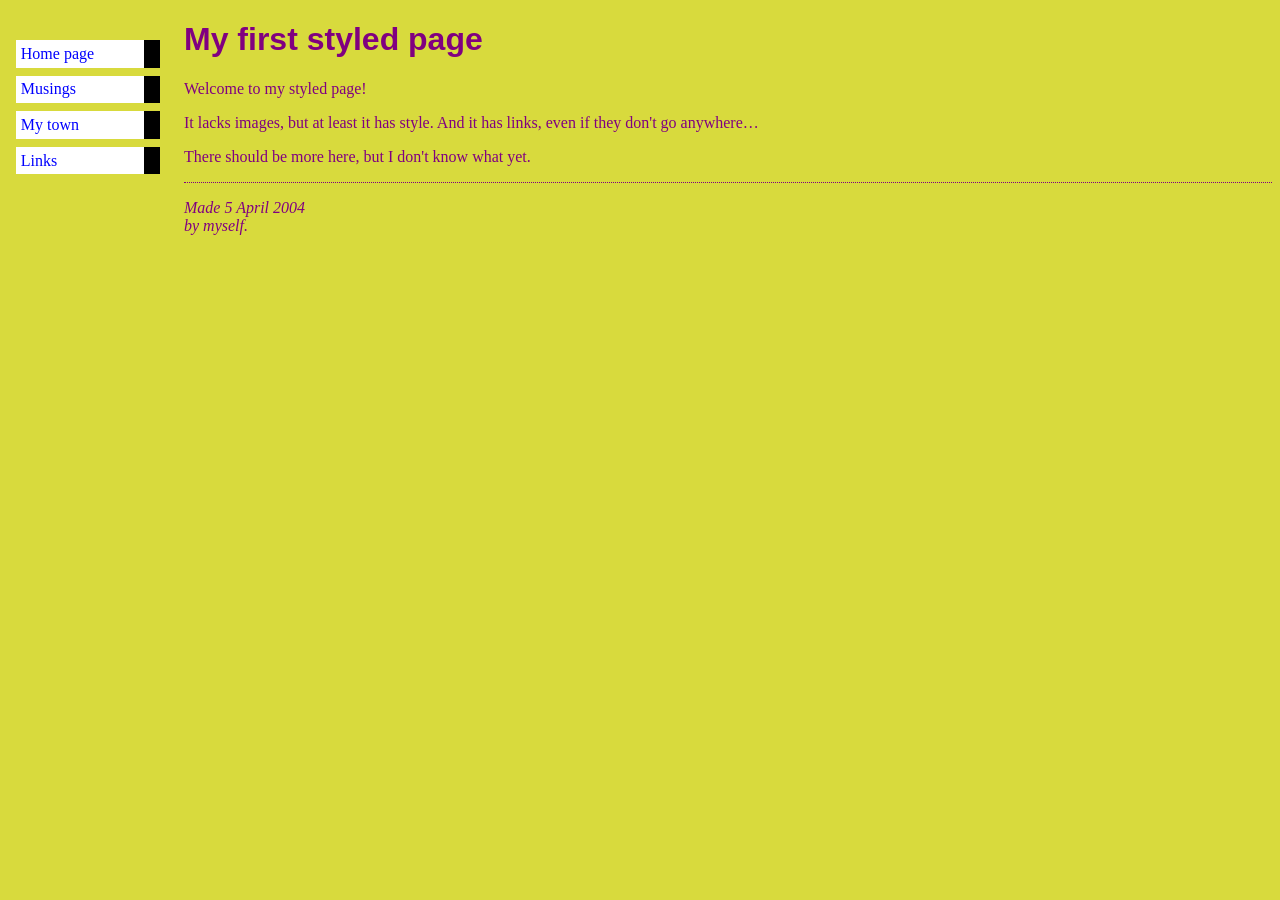
<file: index.html>
<!DOCTYPE html>
<html lang="en" dir="ltr">
  <head>
    <meta charset="utf-8">
    <title>My first styled page</title>
<link rel="stylesheet" href="mystyle.css"
 </head>
 <body>
    <!-- 网站导航菜单 -->
    <ul class="navbar">
      <li><a href="index.html">Home page</a>
      <li><a href="musings.html">Musings</a>
      <li><a href="town.html">My town</a>
      <li><a href="links.html">Links</a>
    </ul>
    <!-- Main content -->
    <h1>My first styled page</h1>

    <p>Welcome to my styled page!

    <p>It lacks images, but at least it has style.
        And it has links, even if they don't go
        anywhere&hellip;

    <p>There should be more here, but I don't know
          what yet.

    <!-- Sign and date the page, it's only polite! -->
    <address>Made 5 April 2004<br>
    by myself.</address>

  </body>
</html>
</file>
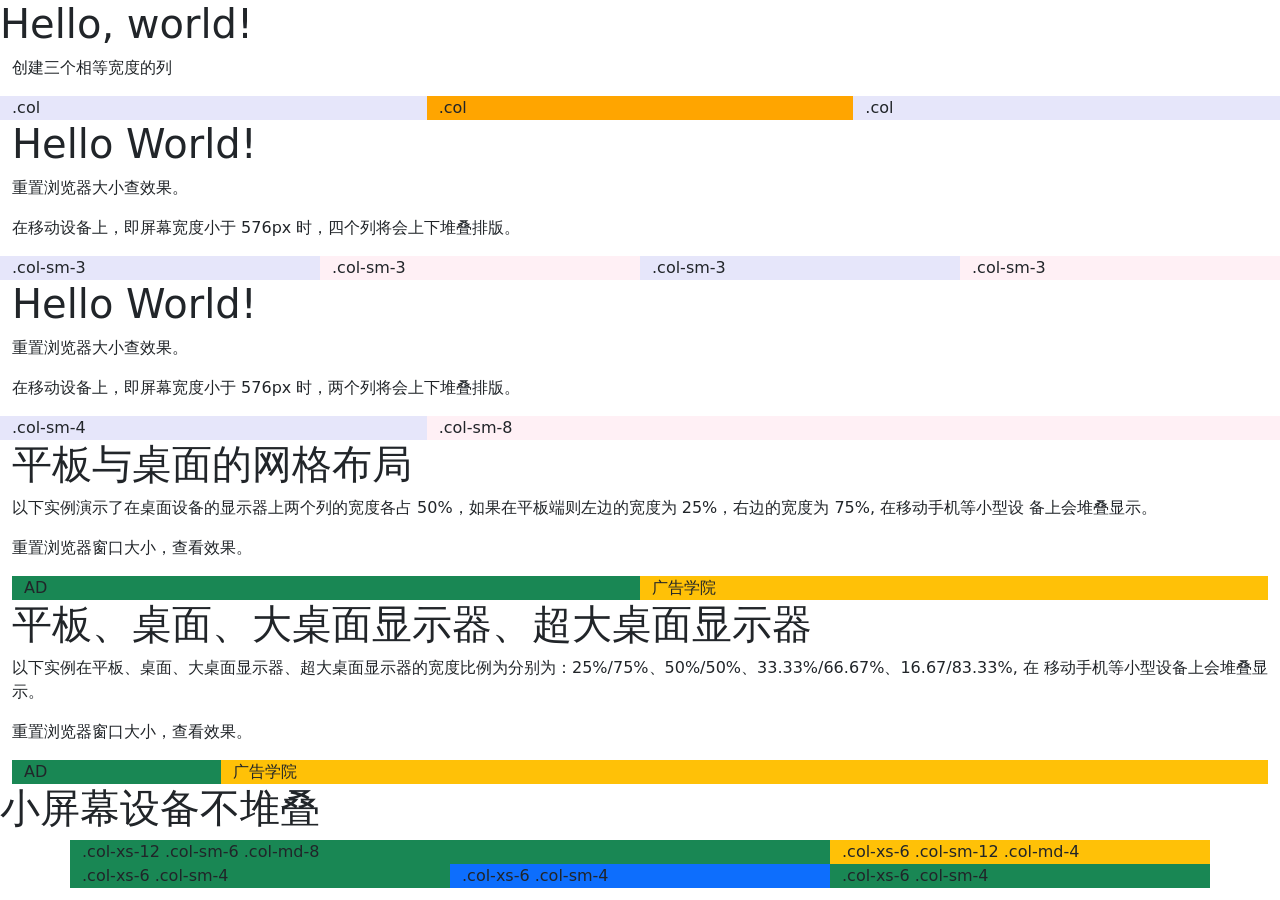
<file: bootstrap.html>
<!doctype html>
<html lang="en">
  <head>
    <meta charset="utf-8">
    <meta name="viewport" content="width=device-width, initial-scale=1">
    <title>Bootstrap demo</title>
    <link href="https://cdn.jsdelivr.net/npm/bootstrap@5.3.3/dist/css/bootstrap.min.css" rel="stylesheet" integrity="sha384-QWTKZyjpPEjISv5WaRU9OFeRpok6YctnYmDr5pNlyT2bRjXh0JMhjY6hW+ALEwIH" crossorigin="anonymous">
  </head>
  <body>
    <h1>Hello, world!</h1>
    <div class="container-fluid">
      <p>创建三个相等宽度的列</p>
      <div class="row">
        <div class="col" style="background-color:lavender;">.col</div>
        <div class="col" style="background-color:orange;">.col</div>
        <div class="col" style="background-color:lavender;">.col</div>

    </div>
      </div>
      <!-- 以下实例演示了如何在平板及更⼤屏幕上创建等宽度的响应式列。在移动设备上，即屏幕宽度⼩于 576px 时，四个列将会上下堆叠排版 -->
      <div class="container-fluid">
        <h1>Hello World!</h1>
        <p>重置浏览器⼤⼩查效果。</p>
        <p> 在移动设备上，即屏幕宽度⼩于 576px 时，四个列将会上下堆叠排版。</p>
        <div class="row">
          <div class="col-sm-3" style="background-color:lavender;">.col-sm-3</div>
          <div class="col-sm-3" style="background-color:lavenderblush;">.col-sm-3</div>
          <div class="col-sm-3" style="background-color:lavender;">.col-sm-3</div>
          <div class="col-sm-3" style="background-color:lavenderblush;">.col-sm-3</div>
        </div>
      </div>
  <!-- 以下实例演示了在平板及更⼤屏幕上创建不等宽度的响应式列。 在移动设备上，即屏幕宽度⼩于 576px 时，两个列将会上下堆叠排版: -->
  <div class="container-fluid">
    <h1>Hello World!</h1>
    <p>重置浏览器⼤⼩查效果。</p>
    <p>在移动设备上，即屏幕宽度⼩于 576px 时，两个列将会上下堆叠排版。</p>
    <div class="row">
      <div class="col-sm-4" style="background-color:lavender;">.col-sm-4</div>
      <div class="col-sm-8" style="background-color:lavenderblush;">.col-sm-8</div>
    </div>
  </div>
<!-- 以下实例演示了在桌⾯设备的显示器上两个列的宽度各占 50%，如果在平板端则左边的宽度为 25%，右边的宽度为 75%, 在移动⼿机等⼩型设
备上会堆叠显示。 -->
  <div class="container-fluid">
    <h1>平板与桌⾯的⽹格布局</h1>
    <p>以下实例演示了在桌⾯设备的显示器上两个列的宽度各占 50%，如果在平板端则左边的宽度为 25%，右边的宽度为 75%, 在移动⼿机等⼩型设
      备上会堆叠显示。
    </p>
    <p>重置浏览器窗⼝⼤⼩，查看效果。</p>
    <div class="container-fluid">
      <div class="row">
        <div class="col-sm-3 col-md-6 bg-success">AD</div>
        <div class="col-sm-9 col-md-6 bg-warning">⼴告学院</div>
      </div>
      </div>
    </div>
    <!-- 以下实例在平板、桌⾯、⼤桌⾯显示器、超⼤桌⾯显示器的宽度⽐例为分别为：25%/75%、50%/50%、33.33%/66.67%、16.67/83.33%, 在
移动⼿机等⼩型设备上会堆叠显示。 -->
  <div class="container-fluid">
    <h1>平板、桌⾯、⼤桌⾯显示器、超⼤桌⾯显示器</h1>
    <p>以下实例在平板、桌⾯、⼤桌⾯显示器、超⼤桌⾯显示器的宽度⽐例为分别为：25%/75%、50%/50%、33.33%/66.67%、16.67/83.33%, 在
      移动⼿机等⼩型设备上会堆叠显示。
    </p>
    <p>重置浏览器窗⼝⼤⼩，查看效果。</p>
    <div class="container-fluid">
      <div class="row">
        <div class="col-sm-3 col-md-6 col-lg-4 col-xl-2 bg-success">AD</div>
        <div class="col-sm-9 col-md-6 col-lg-8 col-xl-10 bg-warning">⼴告学院</div>
      </div>
    </div>
  </div>
  <!-- 是否不希望在⼩屏幕设备上所有列都堆叠在⼀起？那就使⽤针对超⼩屏幕、⼩屏幕和中等屏幕设备所定义的类，来创建更加动态
和强⼤的布局吧。-->
  <h1>⼩屏幕设备不堆叠</h1>
  <div class="container">
    <div class="row">
      <div class="col-xs-12 col-sm-6 col-md-8 bg-success">.col-xs-12 .col-sm-6 .col-md-8</div>
      <div class="col-xs-6 col-sm-12 col-md-4 bg-warning">.col-xs-6 .col-sm-12 .col-md-4</div>
    </div>
    <div class="row">
      <div class="col-xs-6 col-sm-4 bg-success">.col-xs-6 .col-sm-4</div>
      <div class="col-xs-6 col-sm-4 bg-primary">.col-xs-6 .col-sm-4</div>
      <div class="col-xs-6 col-sm-4 bg-success">.col-xs-6 .col-sm-4</div>
    </div>
  </div>


    <script src="https://cdn.jsdelivr.net/npm/bootstrap@5.3.3/dist/js/bootstrap.bundle.min.js" integrity="sha384-YvpcrYf0tY3lHB60NNkmXc5s9fDVZLESaAA55NDzOxhy9GkcIdslK1eN7N6jIeHz" crossorigin="anonymous"></script>
  </body>
</html>
</file>
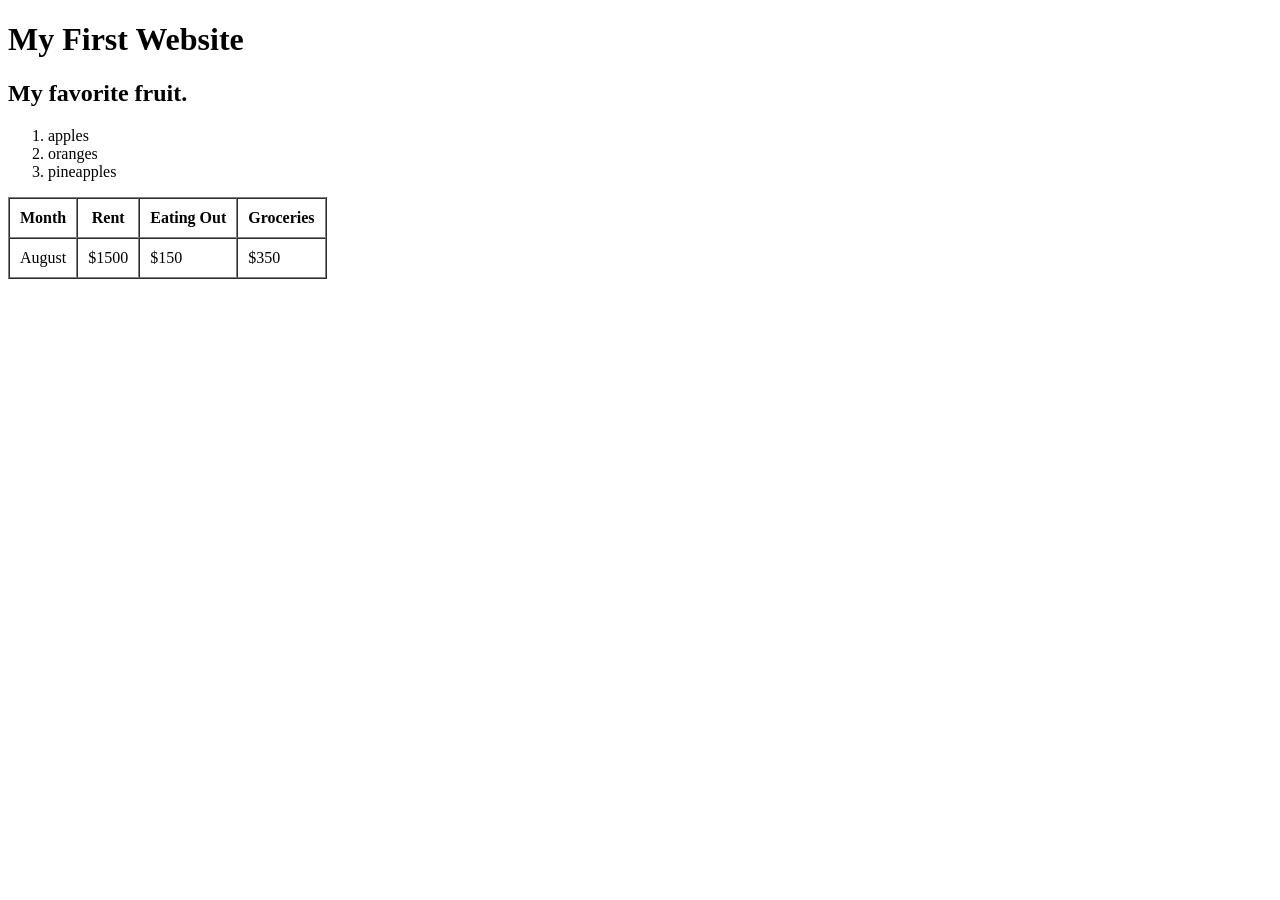
<file: exercise2.html>
<!DOCTYPE html>
<html lang="en" dir="ltr">
  <head>
    <meta charset="utf-8">
    <title>My Web Page</title>
  </head>
  <body>
    <h1>My First Website</h1>
      <h2>My favorite fruit.</h2>
      <ol>
        <li>apples</li>
        <li>oranges</li>
        <li>pineapples</li>
      </ol>
        <table border="1" cellpadding="10" cellspacing="0">
      <tr>
        <th>Month</th>
        <th>Rent</th>
        <th>Eating Out</th>
        <th>Groceries</th>
        </tr>
      <tr>
        <td>August</td>
        <td>$1500</td>
        <td>$150</td>
        <td>$350</td>
      </tr>
      </table>

  </body>
</html>
</file>
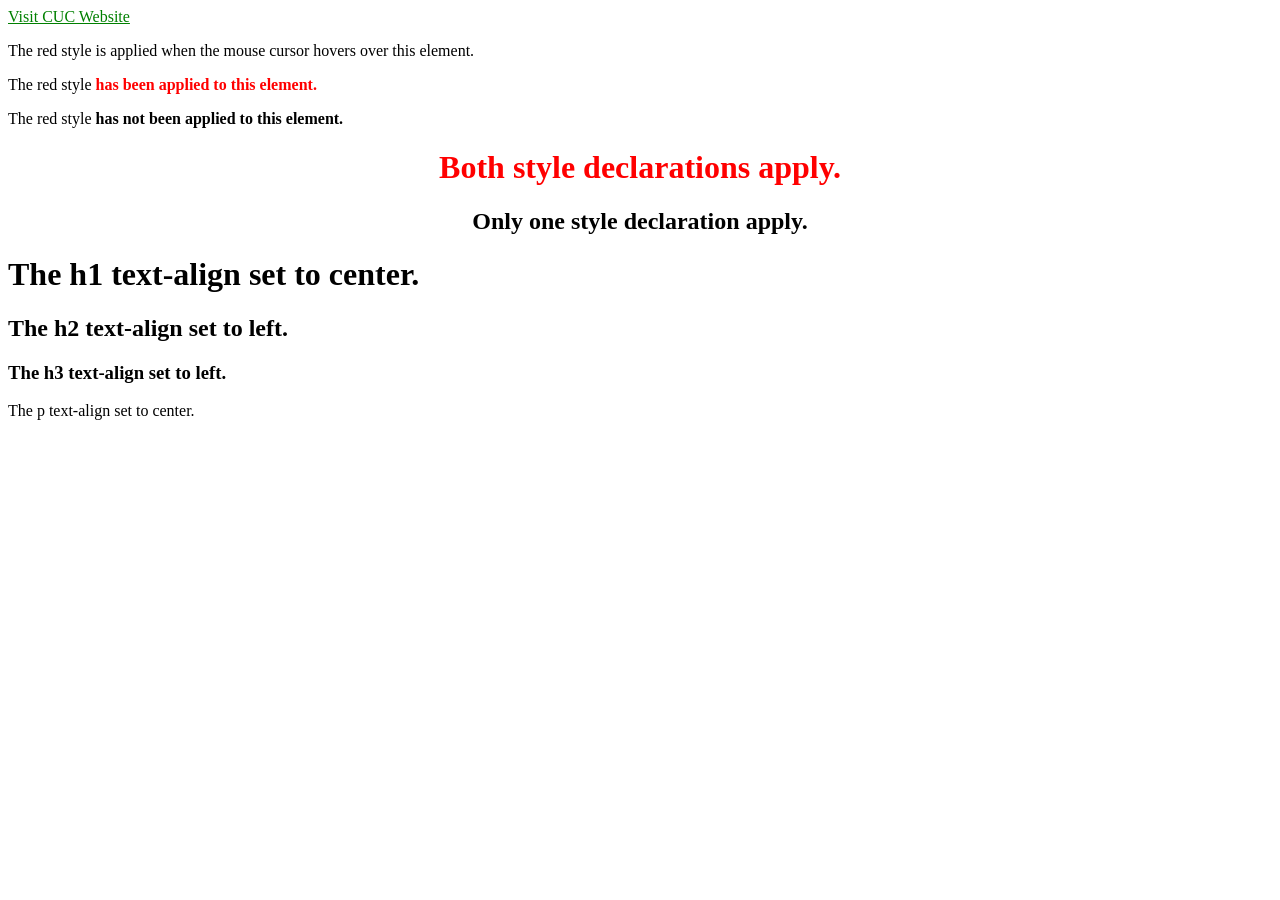
<file: exercise4.html>
<!DOCTYPE html>
<html lang="en">
<head>
<title>HTML Test</title>
<meta charset="UTF-8">
<style type="text/css">
  a:link{color:green;}
  a:visited{color:purple;}
  a:hover{font-size: 40px;}
  p:hover{color:red;}
  div strong {color:red;}
 #tst1{text-align: center;}
 h1#tst1{color: red;}
</style>
</head>
<body>
  <a href="https://menu.courses.cuc.edu.cn/">Visit CUC Website</a>
  <p>The red style is applied when the mouse cursor hovers over this element.</p>
  <div><p>The red style <strong>has been applied to this element.</strong></p></div>
  <p>The red style <strong>has not been applied to this element.</strong></p>
  <h1 id="tst1">Both style declarations apply.</h1>
  <h2 id="tst1">Only one style declaration apply.</h2>
  <h1 class="tst1">The h1 text-align set to center.</h1>
  <h2>The h2 text-align set to left.</h2>
  <h3>The h3 text-align set to left.</h3>
  <p class="tst1">The p text-align set to center.</p>
</div>
</body>
</html>
</file>
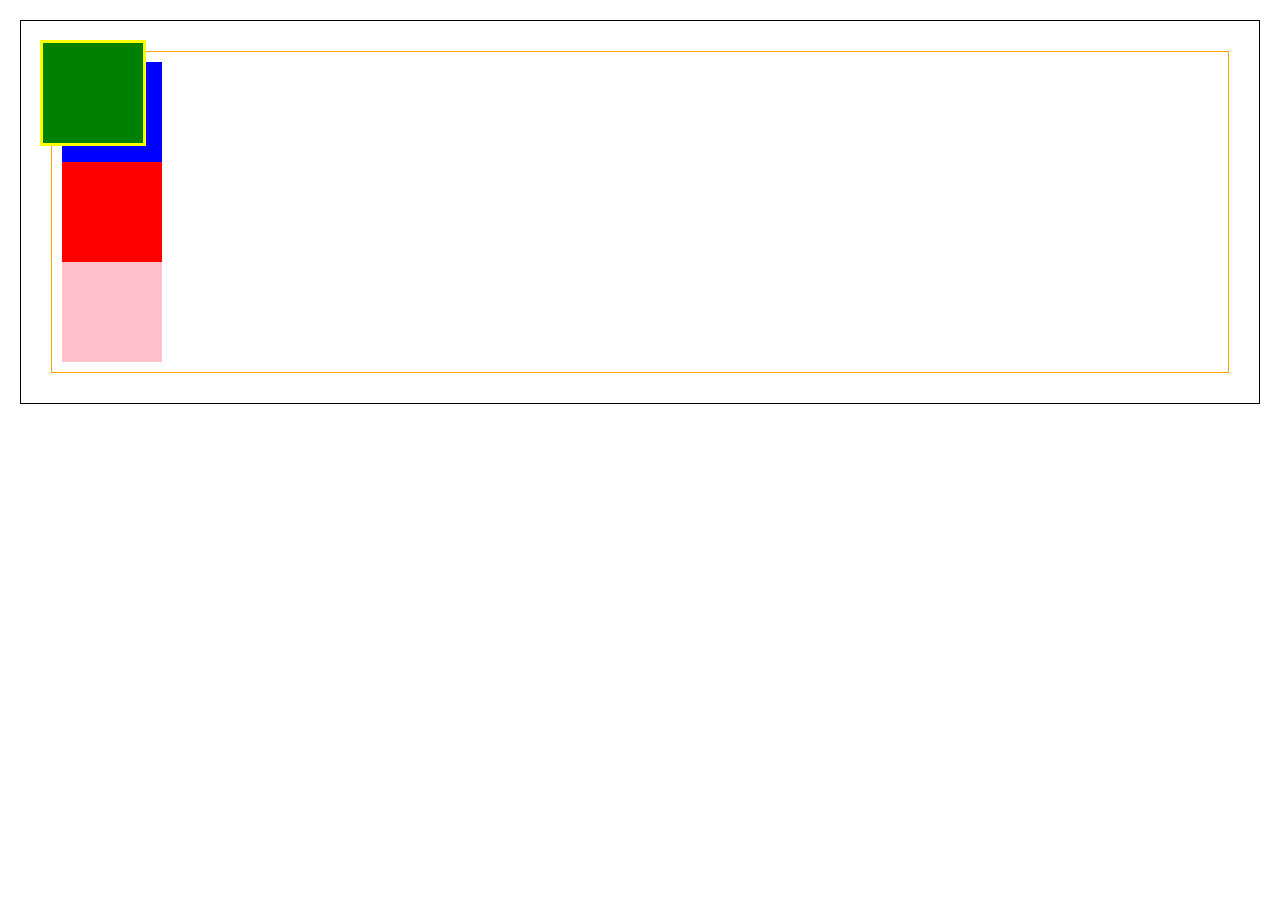
<file: exercise5.html>
<!DOCTYPE html>
<html lang="en" dir="ltr">
  <head>
    <meta charset="utf-8">
    <title>CSS Positioning</title>
    <style type="text/css">
      body{
        margin:20px;
        border:solid 1px black;
      }
      .container{

        border:solid 1px orange;
        padding:10px;
        margin:30px;
      }
      .box1{
        width:100px;
        height:100px;
        background:blue;
      }
      .box2{
        width:100px;
        height:100px;
        background:green;
        border:yellow solid;
        position:absolute;
        left:40px;
        top:40px;
      }
      .box3{
        width:100px;
        height:100px;
        background:red;
      }
      .box4{
        width:100px;
        height:100px;
        background:pink;
      }
      </style>
  </head>
  <body>
  <div class="container">
      <div class="box1"></div>
      <div class="box2"></div>
      <div class="box3"></div>
      <div class="box4"></div>
  </body>
</html>
</file>
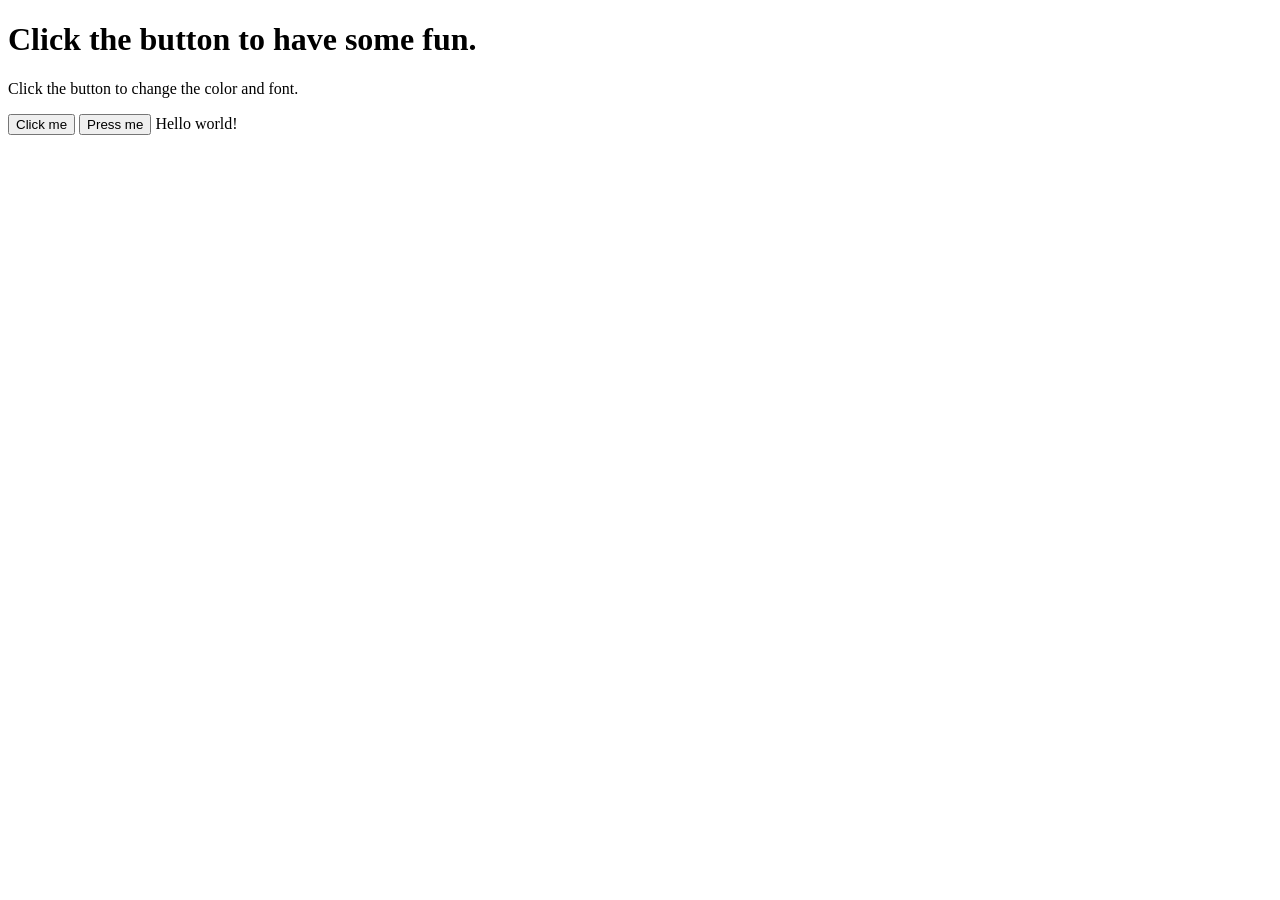
<file: exercise6.html>
<!DOCTYPE html>
 <html lang="en" dir="ltr">
   <head>
     <meta charset="utf-8">
     <title>Javascript</title>
   </head>
   <body>
     <h1>Click the button to have some fun.</h1>
     <p id='demo'>Click the button to change the color and font.</p>
      <button onclick="sayHello()">Click me</button>
      <button onclick="showTopic()">Press me</button>
     <script src="script.js"></script>
   </body>
 </html>
</file>
<file: mystyle.css>
body {
  padding-left: 11em;
  font-family: Georgia, "Times New Roman",
  Times, serif;
  color: purple;
  background-color: #d8da3d }
ul.navbar {
  list-style-type: none;
   padding: 0;
   margin: 0;
   position: absolute;
   top: 2em;
   left: 1em;
   width: 9em }
h1 {
  font-family: Helvetica, Geneva, Arial,
  SunSans-Regular, sans-serif }
ul.navbar li {
 background: white;
 margin: 0.5em 0;
 padding: 0.3em;
 border-right: 1em solid black }
ul.navbar a {
 text-decoration: none }
a:link {
 color: blue }
a:visited {
 color: purple }
address {
   margin-top: 1em;
   padding-top: 1em;
   border-top: thin dotted }
</file>
